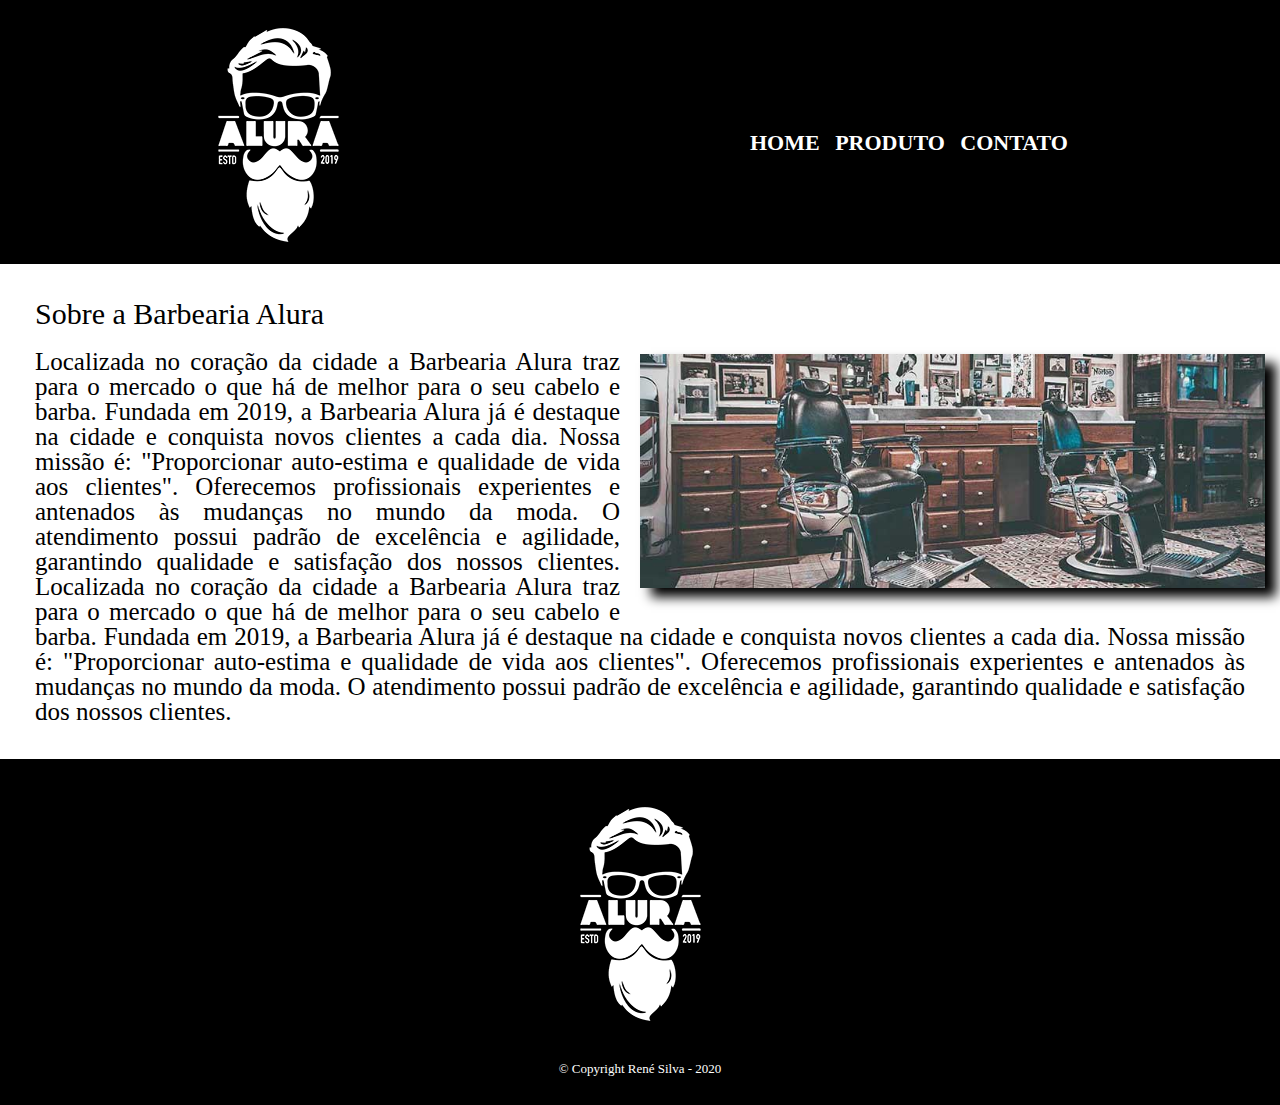
<file: index.html>
<!DOCTYPE html>
<!DOCTYPE html>
<html lang="pt-BR">
    <head>
        <meta charset="UTF-8">
        <meta http-equiv="X-UA-Compatible" content="IE=edge">
        <meta name="viewport" content="width=device-width, inital-scale=1">
        <title>Home - Barbearia Alura</title>
        <link rel="stylesheet"  href="reset.css">
        <link rel="stylesheet" href="index.css">
    </head>
    <body>
        <header>
                   <span class="titulo"> <h1> <img src="img/logo-branco.png"> </h1></span>
                     <span class="menu">
                <nav class="">
                    <ul>
                        <li><a href="index.html">Home</a></li> 
                         <li><a href="produtos.html">Produto</a></li>
                        <li><a href="contato.html">Contato</a></li>
                     </ul>
                </nav>
                     </span>
        
        
         </header>

         <main class="main_banner">
             
            <img class="banner" src="img/banner.jpg">
            <h1 class="h1-main">Sobre a Barbearia Alura</h1>

                   <p class="p-sobre"> Localizada no coração da cidade a Barbearia Alura traz para o mercado o que há de melhor para o seu cabelo e barba. Fundada em 2019, a Barbearia Alura já é destaque na cidade e conquista novos clientes a cada dia.
                    
                    Nossa missão é: "Proporcionar auto-estima e qualidade de vida aos clientes".
                    
                    Oferecemos profissionais experientes e antenados às mudanças no mundo da moda. O atendimento possui padrão de excelência e agilidade, garantindo qualidade e satisfação dos nossos clientes.

                    Localizada no coração da cidade a Barbearia Alura traz para o mercado o que há de melhor para o seu cabelo e barba. Fundada em 2019, a Barbearia Alura já é destaque na cidade e conquista novos clientes a cada dia.
                    
                    Nossa missão é: "Proporcionar auto-estima e qualidade de vida aos clientes".
                    
                    Oferecemos profissionais experientes e antenados às mudanças no mundo da moda. O atendimento possui padrão de excelência e agilidade, garantindo qualidade e satisfação dos nossos clientes.
            </p>
         </main>
         <footer>
                <img src="img/logo-branco.png">
                 <p class="copyright">&copy; Copyright René Silva - 2020</p>
            </footer>

    </body>
</html>
</file>
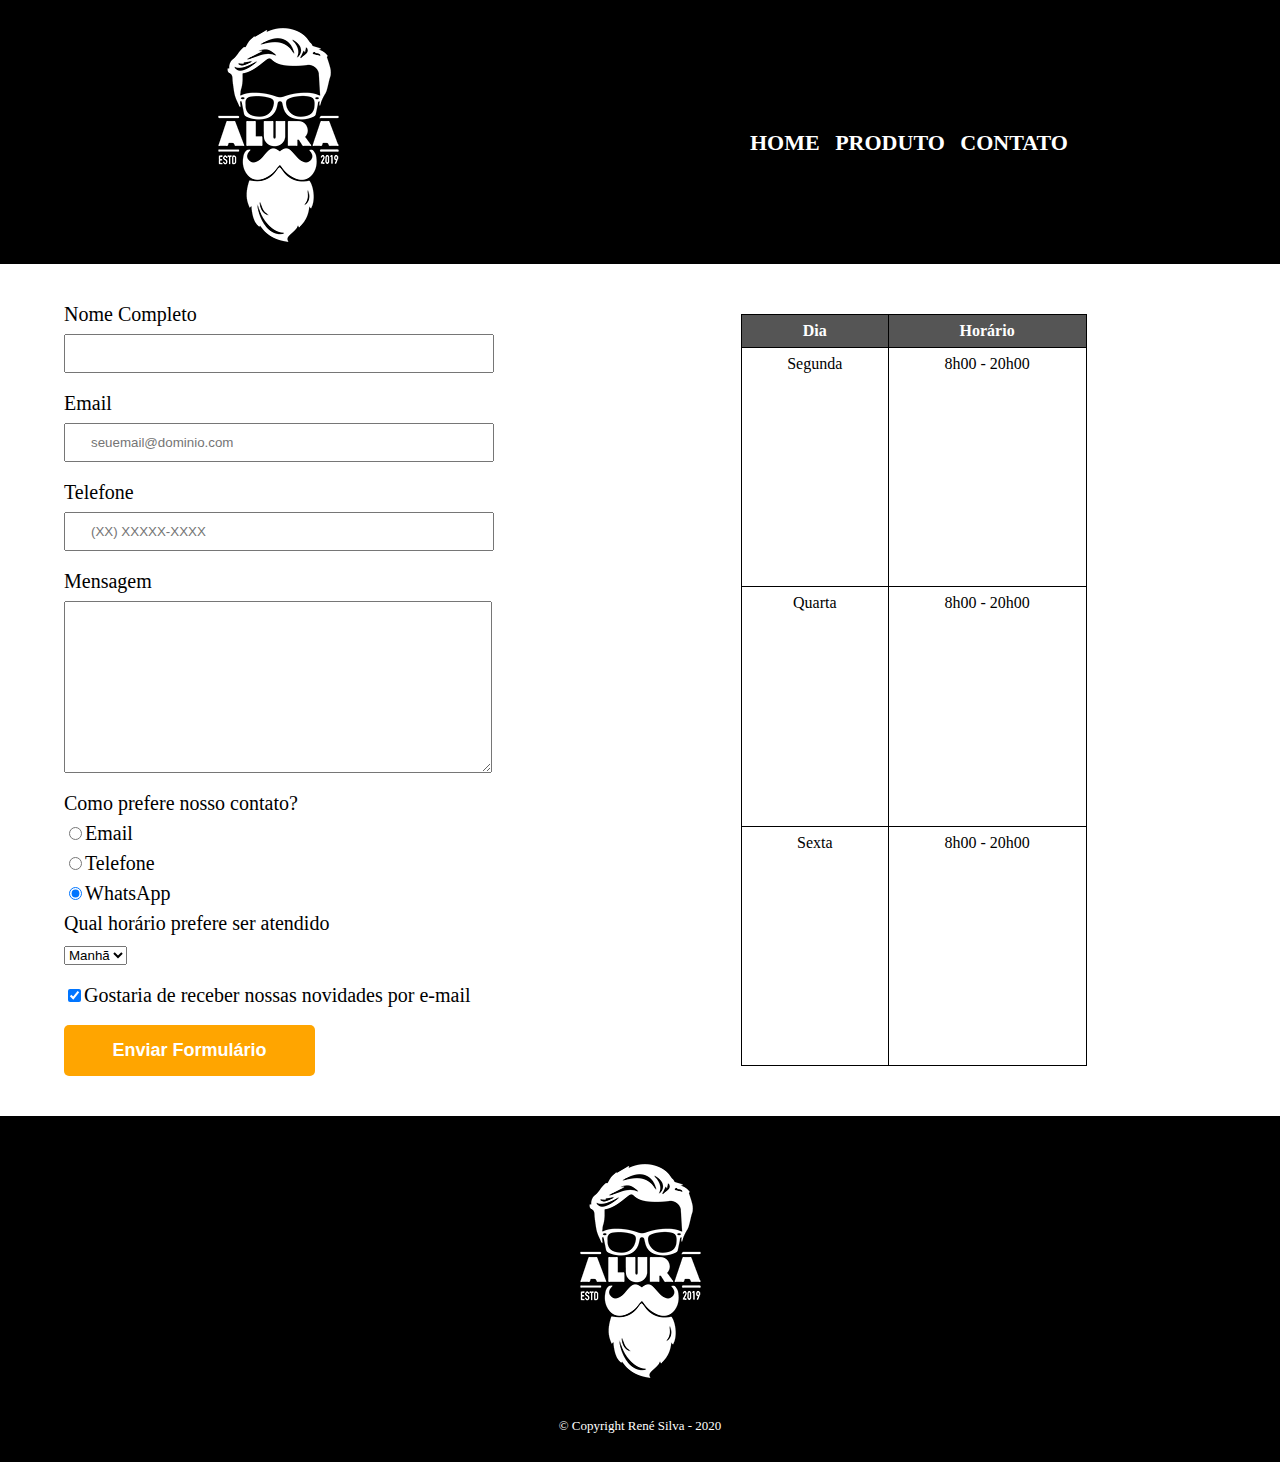
<file: contato.html>
<!DOCTYPE html>
<html lang="pt-BR">
    <head>
        <meta charset="UTF-8">
        <meta http-equiv="X-UA-Compatible" content="IE=edge">
        <meta name="viewport" content="width=device-width, inital-scale=1">
        <title>Contato - Barbearia Alura</title>
        <link rel="stylesheet"  href="reset.css">
        <link rel="stylesheet" href="contato.css">
    </head>
    <body>
        <header>
                <span class="titulo"> <h1> <img src="img/logo-branco.png"> </h1></span>
                    <span class="menu">
                        <nav class="">
                            <ul>
                                <li><a href="index.html">Home</a></li> 
                                <li><a href="produtos.html">Produto</a></li>
                                <li><a href="contato.html">Contato</a></li>
                             </ul>
                        </nav>
                    </span>
        
         
        </header>
        <main>
            <form>
                <label for="name"> Nome Completo</label>
                <input type="text" id="name" class="input-padrao" required>

                <label for="email">Email</label>
                <input type="email" id="email" class="input-padrao" required placeholder="seuemail@dominio.com">

                <label for="telephone">Telefone</label>
                <input type="tel" id="telephone"class="input-padrao" required placeholder="(XX) XXXXX-XXXX">

                <label for="message">Mensagem</label>
                <textarea cols="70" rows="10" id="message" class="input-padrao" required></textarea>

                <fieldset>
                    <legend>Como prefere nosso contato?</legend>

                    <label for="radioemail"><input type="radio" name="contato" id="radioemail" value="email">Email</label>
                    <label for="radiotelefone"><input type="radio" name="contato" id="radiotelefone">Telefone</label>
                    <label for="radiowhatsapp"><input type="radio"  name="contato" id="radiowhatsapp" checked>WhatsApp</label>
                 
                </fieldset>
                <fieldset>
                    <legend>Qual horário prefere ser atendido</legend>
                        <select>
                            <option>Manhã</option>
                            <option>Tarde</option>
                            <option>Noite</option>
                        </select>
                </fieldset>

                <label class="checkbox"> <input type="checkbox" checked>Gostaria de receber nossas novidades por e-mail</label>
               

                <input type="submit" name="contato" value="Enviar Formulário" class="enviar">

            </form>
            <table>
                <thead>
                <tr>
                        <th>Dia</th>
                        <th>Horário</th>
                </tr>
                </thead>
                <tbody>
                <tr>
                        <td>Segunda</td>
                        <td>8h00 - 20h00</td>
                </tr>
                <tr>
                        <td>Quarta</td>
                        <td>8h00 - 20h00</td>
                </tr>
                <tr>
                        <td>Sexta</td>
                        <td>8h00 - 20h00</td>
                </tr>
            </tbody>
            </table>
        </main>
        <footer>
                <img src="img/logo-branco.png">
                 <p class="copyright">&copy; Copyright René Silva - 2020</p>
            </footer>

    </body>
</html>
</file>
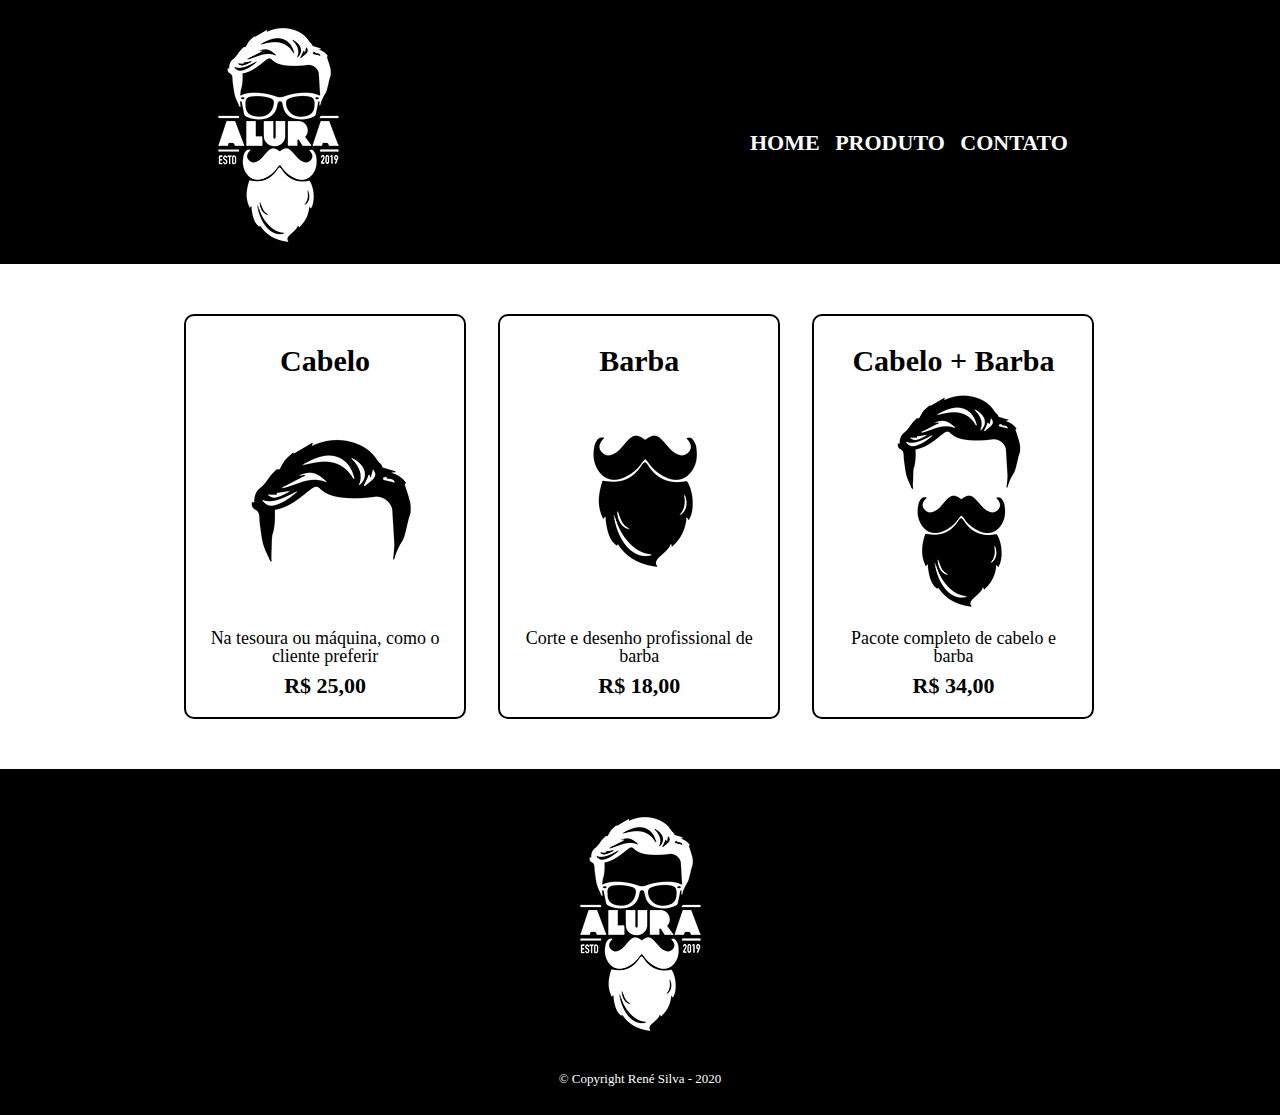
<file: produtos.html>
<!DOCTYPE html>
<html lang="pt-BR">
    <head>
        <meta charset="UTF-8">
        <meta http-equiv="X-UA-Compatible" content="IE=edge">
        <meta name="viewport" content="width=device-width, inital-scale=1">
        <title>Produtos - Barbearia Alura</title>
        <link rel="stylesheet"  href="reset.css">
        <link rel="stylesheet" href="estilo.css">
        
    
    </head>
    <body>
            <header>
                    <span class="titulo"> <h1> <img src="img/logo-branco.png"> </h1></span>
                      <span class="menu">
                 <nav class="">
                     <ul>
                         <li><a href="index.html">Home</a></li> 
                          <li><a href="produtos.html">Produto</a></li>
                         <li><a href="contato.html">Contato</a></li>
                      </ul>
                 </nav>
                      </span>
         
         
          </header>
 

        <main>
            <ul class="produtos">
                <li>
                    <h2>Cabelo</h2>
                    <img src="img/cabelo.jpg">
                    <p class="produto-descricao">Na tesoura ou máquina, como o cliente preferir</p>
                    <p class="produto-preco">R$ 25,00</p>
                </li>
                <li>
                    <h2>Barba</h2>
                    <img src="img/barba.jpg">
                    <p class="produto-descricao">Corte e desenho profissional de barba</p>
                    <p class="produto-preco">R$ 18,00</p>
                </li>
                <li>
                    <h2>Cabelo + Barba</h2>
                    <img src="img/cabelo+barba.jpg">
                    <p class="produto-descricao">Pacote completo de cabelo e barba</p>
                    <p class="produto-preco">R$ 34,00</p>
                    <p class="produto-desconto">Economize 20%</p>
                </li>
            </ul>
        </main>
        <footer>
            <img src="img/logo-branco.png">
             <p class="copyright">&copy; Copyright René Silva - 2020</p>
        </footer>
    </body>
</html>
</file>
<file: index.css>
header {
    background: black;
    padding: 110px 0;
}

.titulo {
    margin: -100px 0 0 0;
    padding-left:190px;
    float: left;
}

nav li {
    display: inline;
    text-transform: uppercase;
}

a {
    text-decoration: none;
    color: white;
}

nav { 
    padding-left: 800px;
    font-size:22px;
    font-weight: bold;
    display: inline;
}

nav ul {
    padding-left: 750px;
}

nav ul li {
    margin-right: 10px;
}

.main_banner  {
    padding: 15px;
       
}

.h1-main {
    font-size: 30px;
    margin: 20px;
}

.banner {
    font-size: 25px;
    float: right;
    margin: 75px 0 20px 20px;
    width: 50%;
    box-shadow: black 11px 9px 11px;
    
}

.p-sobre {
    margin: 20px; 
    font-size: 25px;
    text-align: justify;
}

footer {
    text-align: center;
    background: black;
    padding:30px 0;
}

.copyright {
    color:#FFFFFF;
    font-size: 13px;
    margin: 20px 0 0;

}
</file>
<file: contato.css>
header {
    background: black;
    padding: 110px 0;
}

.titulo {
    margin: -100px 0 0 0;
    padding-left:190px;
    float: left;
}

nav li {
    display: inline;
    text-transform: uppercase;
}

a {
    text-decoration: none;
    color: white;
}

nav { 
    padding-left: 800px;
    font-size:22px;
    font-weight: bold;
    display: inline;
}

nav ul {
    padding-left: 750px;
}

nav ul li {
    margin-right: 10px;
}

main {
    width: 90%;
    margin: 0 auto;
    display: flex;
    

}

form {
    margin: 40px 0;
    font-size: 20px;

}

form label, form legend {
    display: block;
    font-size: 20px;
    margin: 0 0 10px;
}

.input-padrao {
    display: block;
    margin: 0 0 20px;
    padding: 10px 25px;
    width: 60%;
}
.checkbox {
    margin: 20px 0 20px ;
}

.enviar {
    width: 40%;
    padding: 15px 0;
    background: orange;
    color: white;
    font-weight: bold;
    font-size: 18px;
    border: none;
    border-radius: 5px;
    transition: 1s all;
}

.enviar:hover {
    background:olive;
    transform: scale(1.2);
}

table {
    margin:50px;
    width: 30%;
    text-align: center;
    float: right;
}

thead {
    background: #555555;
    color: white;
    font-weight: bold ;

}

td, th {
    border: 1px solid #000000;
    padding: 8px 15px;
}

footer {
    text-align: center;
    background: black;
    padding:30px 0;
}

.copyright {
    color:#FFFFFF;
    font-size: 13px;
    margin: 20px 0 0;

}
</file>
<file: estilo.css>
header {
    background: black;
    padding: 110px 0;
}

.titulo {
    margin: -100px 0 0 0;
    padding-left:190px;
    float: left;
}

nav li {
    display: inline;
    text-transform: uppercase;
}

a {
    text-decoration: none;
    color: white;
}

nav { 
    padding-left: 800px;
    font-size:22px;
    font-weight: bold;
    display: inline;
}

nav ul {
    padding-left: 750px;
}

nav ul li {
    margin-right: 10px;
}

.produtos {
    width: 940px;
    margin: 0 auto;
    padding: 50px 0;
}

.produtos li {
    display: inline-block;
    text-align: center;
    width: 30%;
    vertical-align:top;
    margin: 0 1.5%;
    padding: 30px 20px 20px;
    box-sizing: border-box;
    border-color: #000000;
    border-width: 2px;
    border-style: solid ;
    border-radius: 10px;
    
}

.produtos li:hover{
    border-color: #C78C19;

}
.produtos li:active {
    border-color: #088C19 ;
}

.produtos li:hover h2 {
    font-size: 35px;

}

.produtos li:hover p.produto-preco {
    font-size: 30px;
}

.produtos li:hover p.produto-desconto {
    visibility: visible;
    display: block;
}

.produtos h2 {
    font-size: 30px;
    font-weight: bold;
}

.produto-descricao {
    font-size: 18px;

}

.produto-preco {
    font-size: 22px;
    font-weight: bold;
    margin: 10px 0 0;

}

.produto-desconto {
visibility: hidden;
padding: 10px 0 0;
color: red;
font-weight: bold;
display: none;


}

footer {
    text-align: center;
    background: black;
    padding:30px 0;
}

.copyright {
    color:#FFFFFF;
    font-size: 13px;
    margin: 20px 0 0;

}
</file>
